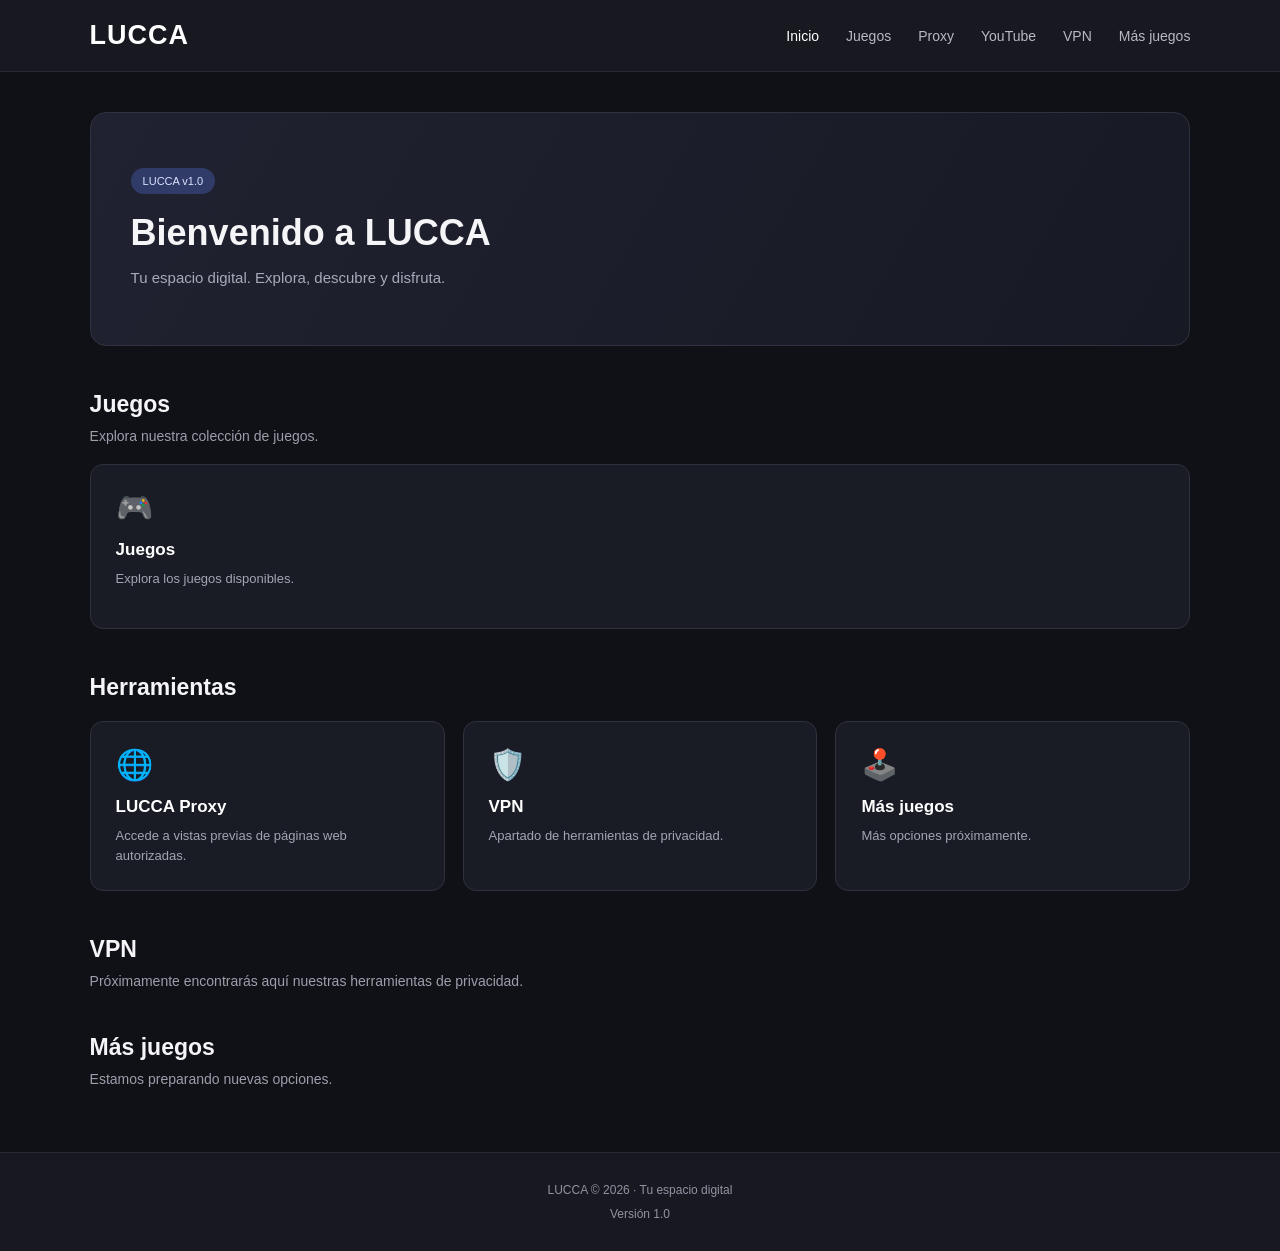
<file: index.html>
<!DOCTYPE html>
<html lang="es">
<head>
  <meta charset="UTF-8">
  <meta name="viewport" content="width=device-width, initial-scale=1.0">
  <meta name="description" content="LUCCA - Tu espacio digital">
  <title>LUCCA | Inicio</title>
  <link rel="stylesheet" href="style.css">
</head>
<body>

  <header class="header">
    <a href="index.html" class="logo">LUCCA</a>

<nav class="nav">
  <a href="index.html" class="active">Inicio</a>
  <a href="#juegos">Juegos</a>
  <a href="proxy-lucca.html">Proxy</a>
  <a href="youtube.html">YouTube</a>
  <a href="#vpn">VPN</a>
  <a href="#mas-juegos">Más juegos</a>
</nav>
  </header>

  <main class="container">

    <section class="welcome">
      <span class="version">LUCCA v1.0</span>
      <h1>Bienvenido a LUCCA</h1>
      <p>Tu espacio digital. Explora, descubre y disfruta.</p>
    </section>

    <section id="juegos" class="section">
      <h2>Juegos</h2>
      <p class="description">Explora nuestra colección de juegos.</p>

      <div class="cards">
        <a href="#juegos" class="card">
          <span class="card-icon">🎮</span>
          <h3>Juegos</h3>
          <p>Explora los juegos disponibles.</p>
        </a>
      </div>
    </section>

    <section class="section">
      <h2>Herramientas</h2>

      <div class="cards">

        <a href="proxy-lucca.html" class="card">
          <span class="card-icon">🌐</span>
          <h3>LUCCA Proxy</h3>
          <p>Accede a vistas previas de páginas web autorizadas.</p>
        </a>

        <a href="#vpn" class="card">
          <span class="card-icon">🛡️</span>
          <h3>VPN</h3>
          <p>Apartado de herramientas de privacidad.</p>
        </a>

        <a href="#mas-juegos" class="card">
          <span class="card-icon">🕹️</span>
          <h3>Más juegos</h3>
          <p>Más opciones próximamente.</p>
        </a>

      </div>
    </section>

    <section id="vpn" class="section">
      <h2>VPN</h2>
      <p class="description">Próximamente encontrarás aquí nuestras herramientas de privacidad.</p>
    </section>

    <section id="mas-juegos" class="section">
      <h2>Más juegos</h2>
      <p class="description">Estamos preparando nuevas opciones.</p>
    </section>

  </main>

  <footer>
    <p>LUCCA © 2026 · Tu espacio digital</p>
    <p>Versión 1.0</p>
  </footer>

  <script src="script.js"></script>
</body>
</html>
</file>
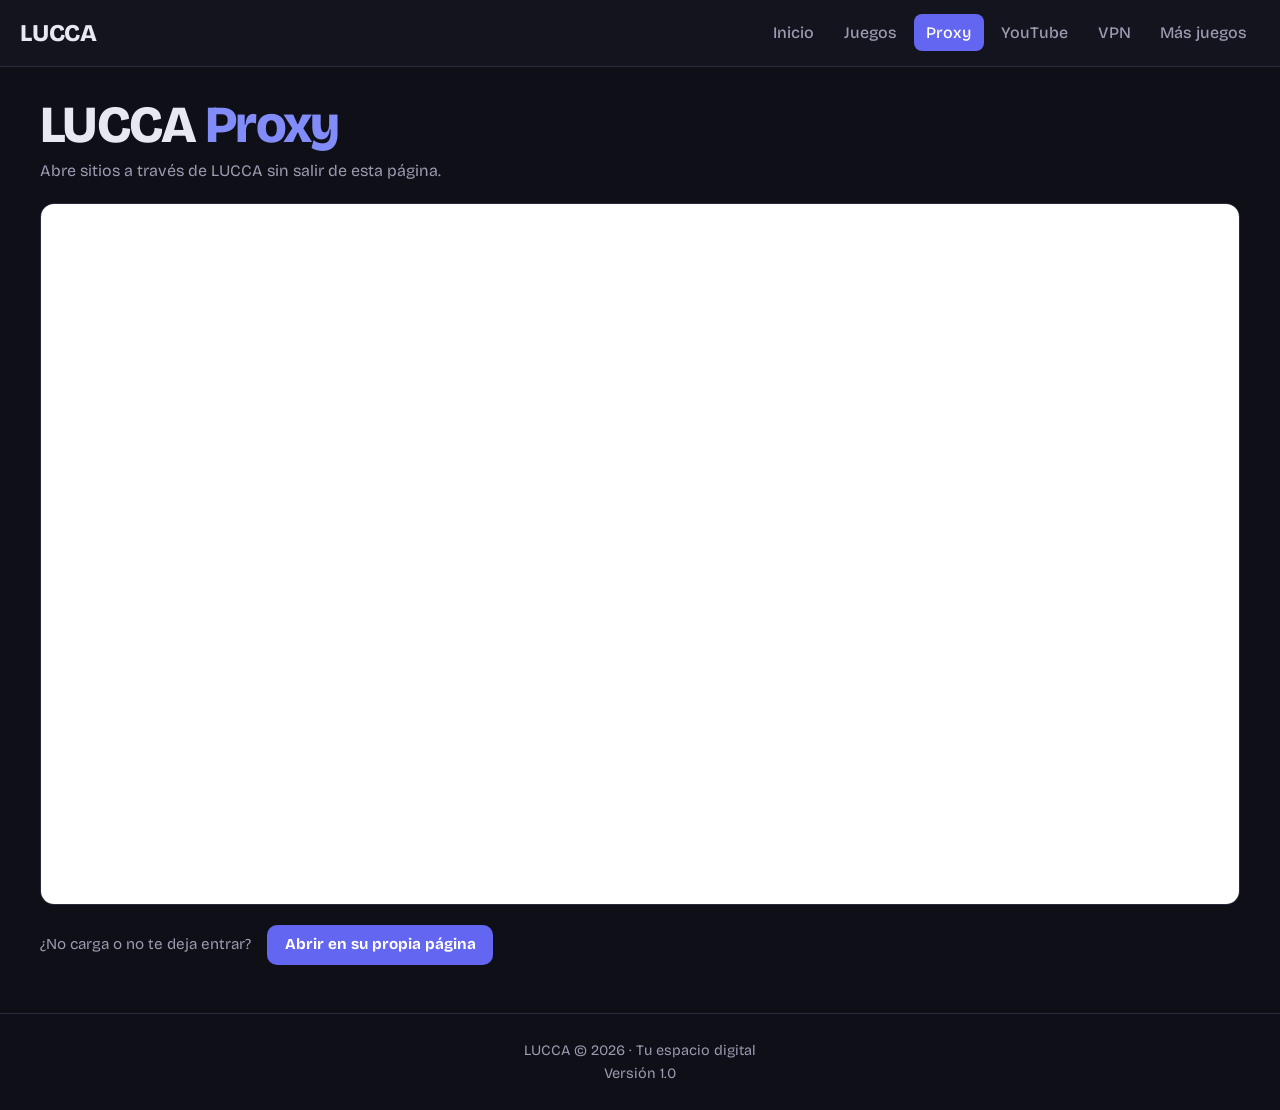
<file: proxy-lucca.html>
<!DOCTYPE html>
<html lang="es">
<head>
  <meta charset="UTF-8">
  <meta name="viewport" content="width=device-width, initial-scale=1.0">
  <meta name="color-scheme" content="dark">
  <meta name="description" content="LUCCA Proxy dentro de LUCCA">
  <title>LUCCA | Proxy</title>
  <link rel="preconnect" href="https://fonts.googleapis.com">
  <link rel="preconnect" href="https://fonts.gstatic.com" crossorigin>
  <link href="https://fonts.googleapis.com/css2?family=Bricolage+Grotesque:opsz,wght@12..96,400;12..96,700;12..96,800&display=swap" rel="stylesheet">
  <style>
    :root {
      color-scheme: dark;
      --bg: #0f0f17;
      --bar: #14141f;
      --panel: #1a1a26;
      --line: #2a2a3c;
      --text: #e8e8f0;
      --muted: #9a9ab0;
      --accent: #6366f1;
      --accent-hover: #7477f5;
      --accent-soft: #818cf8;
      --font: "Bricolage Grotesque", system-ui, -apple-system, "Segoe UI", sans-serif;
    }
    * { box-sizing: border-box; }
    body {
      margin: 0;
      background: var(--bg);
      color: var(--text);
      font: 16px/1.5 var(--font);
    }
    a { color: inherit; }
    :focus-visible { outline: 2px solid var(--accent-soft); outline-offset: 2px; }

    .header {
      display: flex; align-items: center; gap: 1.5rem; flex-wrap: wrap;
      padding: .9rem 1.25rem;
      background: var(--bar);
      border-bottom: 1px solid var(--line);
    }
    .logo { font-size: 1.5rem; font-weight: 800; letter-spacing: -0.01em; text-decoration: none; }
    .nav { display: flex; gap: .25rem; flex-wrap: wrap; margin-left: auto; }
    .nav a {
      padding: .4rem .8rem; border-radius: 8px; text-decoration: none;
      color: var(--muted); font-weight: 500;
    }
    .nav a:hover { color: var(--text); background: var(--panel); }
    .nav a.active { color: #fff; background: var(--accent); }

    main { width: min(100% - 2rem, 75rem); margin: 2rem auto 3rem; display: grid; gap: 1.25rem; }
    h1 { margin: 0; font-size: clamp(2rem, 6vw, 3.25rem); font-weight: 800; letter-spacing: -0.03em; line-height: 1; }
    h1 span { color: var(--accent-soft); }
    .lead { margin: .5rem 0 0; color: var(--muted); max-width: 40rem; }

    .frame-wrap {
      position: relative;
      height: 78vh; min-height: 30rem;
      background: var(--panel);
      border: 1px solid var(--line);
      border-radius: 14px;
      overflow: hidden;
    }
    .loading {
      position: absolute; inset: 0; display: grid; place-content: center; gap: .35rem;
      text-align: center; padding: 1rem; color: var(--muted);
    }
    .loading strong { color: var(--text); font-size: 1.1rem; }
    .proxy-frame {
      position: relative; z-index: 1;
      display: block; width: 100%; height: 100%;
      border: 0; background: transparent;
    }

    .actions { display: flex; align-items: center; gap: 1rem; flex-wrap: wrap; color: var(--muted); font-size: .95rem; }
    .btn {
      display: inline-block; padding: .55rem 1.1rem; border-radius: 10px;
      background: var(--accent); color: #fff; text-decoration: none; font-weight: 700;
    }
    .btn:hover { background: var(--accent-hover); }

    footer {
      padding: 1.5rem 1rem; text-align: center; font-size: .9rem; color: var(--muted);
      border-top: 1px solid var(--line);
    }
    footer p { margin: .1rem 0; }
  </style>
</head>
<body>

  <header class="header">
    <a href="index.html" class="logo">LUCCA</a>

    <nav class="nav">
      <a href="index.html">Inicio</a>
      <a href="index.html#juegos">Juegos</a>
      <a href="proxy-lucca.html" class="active">Proxy</a>
      <a href="youtube.html">YouTube</a>
      <a href="index.html#vpn">VPN</a>
      <a href="index.html#mas-juegos">Más juegos</a>
    </nav>
  </header>

  <main>
    <section>
      <h1>LUCCA <span>Proxy</span></h1>
      <p class="lead">Abre sitios a través de LUCCA sin salir de esta página.</p>
    </section>

    <div class="frame-wrap">
      <div class="loading">
        <strong>Cargando LUCCA Proxy…</strong>
        <span>La primera vez puede tardar hasta un minuto.</span>
      </div>
      <iframe
        class="proxy-frame"
        src="https://lucca-proxy.onrender.com"
        title="LUCCA Proxy"
        allow="autoplay; fullscreen; encrypted-media; picture-in-picture; clipboard-write">
      </iframe>
    </div>

    <div class="actions">
      <span>¿No carga o no te deja entrar?</span>
      <a class="btn" href="https://lucca-proxy.onrender.com">Abrir en su propia página</a>
    </div>
  </main>

  <footer>
    <p>LUCCA © 2026 · Tu espacio digital</p>
    <p>Versión 1.0</p>
  </footer>

</body>
</html>
</file>
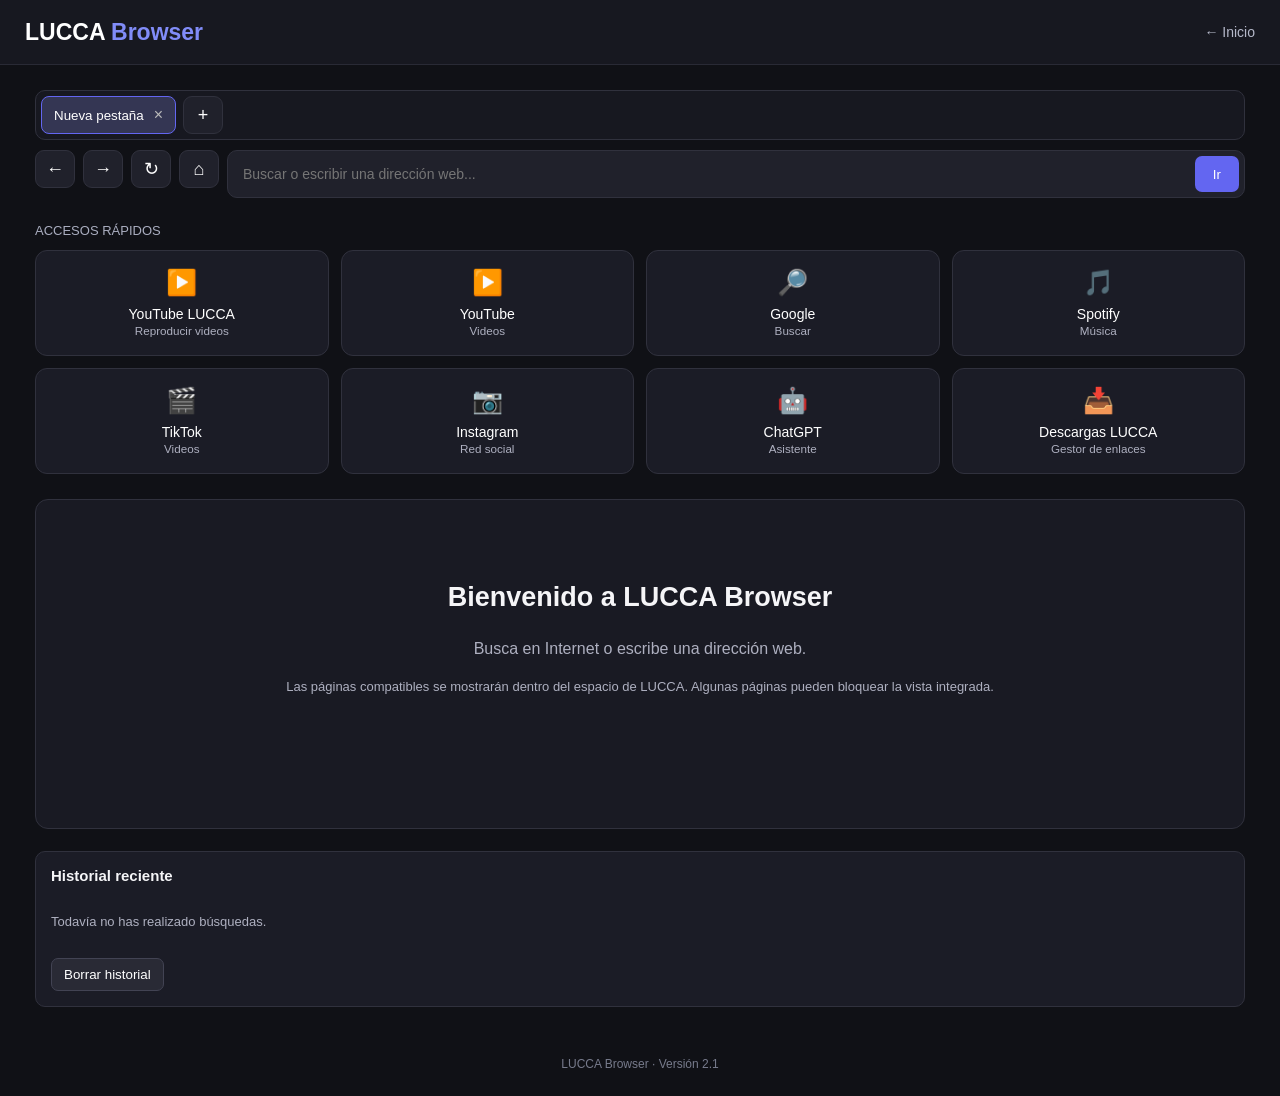
<file: proxy.html>
<!DOCTYPE html>
<html lang="es">
<head>
<meta charset="UTF-8">
<meta name="viewport" content="width=device-width, initial-scale=1.0">
<meta name="description" content="LUCCA Browser">
<title>LUCCA Browser</title>
<style>
*{box-sizing:border-box}
body{margin:0;background:#101116;color:#f5f5f7;font-family:Arial,sans-serif}
header{height:65px;padding:0 25px;display:flex;align-items:center;justify-content:space-between;background:#171820;border-bottom:1px solid #292a35}
.logo{color:white;font-size:23px;font-weight:bold;text-decoration:none}.logo span{color:#818cf8}
.home{color:#b5b8c9;text-decoration:none;font-size:14px}
.browser{max-width:1250px;margin:25px auto;padding:0 20px}
.tabs-bar{display:flex;align-items:center;gap:7px;overflow-x:auto;margin-bottom:10px;padding:5px;background:#171820;border:1px solid #30313d;border-radius:10px}
.tab{display:flex;align-items:center;gap:10px;min-width:110px;max-width:210px;padding:9px 12px;border:1px solid #30313d;border-radius:8px;background:#20212b;color:#dfe1ee;cursor:pointer;white-space:nowrap}
.tab.active{background:#343653;border-color:#6366f1;color:white}.tab-name{overflow:hidden;text-overflow:ellipsis;flex:1}.tab-close{border:0;background:transparent;color:#bbb;cursor:pointer;font-size:16px}
.new-tab,.tool-button{width:40px;min-width:40px;height:38px;border:1px solid #30313d;border-radius:9px;background:#20212b;color:white;font-size:18px;cursor:pointer}
.toolbar{display:flex;gap:8px;margin-bottom:15px}
.address{display:flex;flex:1;min-width:0;gap:8px;padding:5px;background:#20212b;border:1px solid #30313d;border-radius:10px}
input{width:100%;min-width:0;padding:10px;color:white;background:transparent;border:none;outline:none;font-size:14px}
.go{padding:0 18px;background:#6366f1;color:white;border:0;border-radius:7px;cursor:pointer}
.section-title{color:#aaaec0;font-size:13px;margin:25px 0 12px}
.shortcuts{display:grid;grid-template-columns:repeat(4,1fr);gap:12px}
.shortcut{padding:17px 10px;text-align:center;background:#1b1c26;border:1px solid #30313d;border-radius:12px;color:white;text-decoration:none;transition:.2s;cursor:pointer;font-family:Arial,sans-serif;font-size:14px}
.shortcut:hover{background:#292b3a;transform:translateY(-2px)}
.emoji{display:block;font-size:25px;margin-bottom:9px}.shortcut small{color:#aeb0c0}
.workspace{margin-top:25px;min-height:330px;padding:25px;background:#191a23;border:1px solid #30313d;border-radius:13px}
.welcome{text-align:center;padding:35px 10px}.welcome h1{font-size:27px}
.welcome p,.notice{color:#aeb0c0;line-height:1.6}.notice{font-size:13px}
.page-title{overflow-wrap:anywhere;color:#a5b4fc}.page-content{line-height:1.8;overflow-wrap:anywhere;white-space:pre-wrap}
.page-links{display:grid;gap:10px;margin-top:20px}.page-links a,.workspace a{color:#aeb8ff;overflow-wrap:anywhere}
.status{color:#aeb0c0;font-size:12px;margin:10px 0}
.video{width:100%;max-width:850px;margin:15px auto}.video iframe{display:block;width:100%;aspect-ratio:16/9;border:0;border-radius:10px;background:black}
.panel{max-width:850px;margin:0 auto;padding:20px;background:#1b1c26;border:1px solid #30313d;border-radius:12px}
.panel h2{color:#a5b4fc;margin-top:0}.panel-row{display:flex;gap:8px;margin:14px 0}.panel-row input{background:#20212b;border:1px solid #424353;border-radius:8px}
.download-item{display:flex;justify-content:space-between;align-items:center;gap:12px;padding:12px 0;border-bottom:1px solid #30313d;overflow-wrap:anywhere}
.download-item:last-child{border-bottom:0}.download-actions{display:flex;gap:7px;flex-shrink:0}
.small-button{padding:7px 10px;border:1px solid #424353;border-radius:7px;background:#292a35;color:white;cursor:pointer}
.history{margin-top:22px;padding:15px;background:#1b1c26;border:1px solid #30313d;border-radius:10px}
.history h3{margin-top:0;font-size:15px}.history-list{display:grid;gap:8px}.history-list button{color:#aeb8ff;background:none;border:0;text-align:left;cursor:pointer;overflow-wrap:anywhere}
.clear{margin-top:12px;padding:8px 12px;border:1px solid #424353;border-radius:7px;background:#292a35;color:white;cursor:pointer}
footer{padding:25px;text-align:center;color:#777b8c;font-size:12px}
@media(max-width:600px){header{padding:0 15px}.browser{padding:0 12px}.toolbar{flex-wrap:wrap}.address{order:1;flex-basis:100%}.shortcuts{grid-template-columns:repeat(2,1fr)}.workspace{padding:15px}.panel-row{flex-direction:column}.download-item{align-items:flex-start;flex-direction:column}}
</style>
</head>
<body>
<header>
  <a href="#" class="logo" id="logoHome">LUCCA <span>Browser</span></a>
  <a href="#" class="home" id="homeLink">← Inicio</a>
</header>
<main class="browser">
  <div class="tabs-bar" id="tabsBar" aria-label="Pestañas de LUCCA"></div>
  <div class="toolbar">
    <button class="tool-button" id="backButton" title="Atrás" type="button">←</button>
    <button class="tool-button" id="forwardButton" title="Adelante" type="button">→</button>
    <button class="tool-button" id="refreshButton" title="Actualizar" type="button">↻</button>
    <button class="tool-button" id="homeButton" title="Inicio" type="button">⌂</button>
    <form class="address" id="addressForm">
      <input id="addressInput" type="text" placeholder="Buscar o escribir una dirección web..." autocomplete="off">
      <button class="go" type="submit">Ir</button>
    </form>
  </div>

  <p class="section-title">ACCESOS RÁPIDOS</p>
  <div class="shortcuts">
    <button class="shortcut" id="youtubeSectionButton" type="button"><span class="emoji">▶️</span>YouTube LUCCA<br><small>Reproducir videos</small></button>
    <button class="shortcut" data-url="https://www.youtube.com" type="button"><span class="emoji">▶️</span>YouTube<br><small>Videos</small></button>
    <button class="shortcut" data-url="https://www.google.com" type="button"><span class="emoji">🔎</span>Google<br><small>Buscar</small></button>
    <button class="shortcut" data-url="https://www.spotify.com" type="button"><span class="emoji">🎵</span>Spotify<br><small>Música</small></button>
    <button class="shortcut" data-url="https://www.tiktok.com" type="button"><span class="emoji">🎬</span>TikTok<br><small>Videos</small></button>
    <button class="shortcut" data-url="https://www.instagram.com" type="button"><span class="emoji">📷</span>Instagram<br><small>Red social</small></button>
    <button class="shortcut" data-url="https://chatgpt.com" type="button"><span class="emoji">🤖</span>ChatGPT<br><small>Asistente</small></button>
    <button class="shortcut" id="downloadsButton" type="button"><span class="emoji">📥</span>Descargas LUCCA<br><small>Gestor de enlaces</small></button>
  </div>

  <section class="workspace" id="workspace">
    <div class="welcome">
      <h1>Bienvenido a LUCCA Browser</h1>
      <p>Busca en Internet o escribe una dirección web.</p>
      <p class="notice">Las páginas compatibles se mostrarán dentro del espacio de LUCCA. Algunas páginas pueden bloquear la vista integrada.</p>
    </div>
  </section>
  <section class="history">
    <h3>Historial reciente</h3>
    <div class="history-list" id="historyList"><p class="notice">Todavía no has realizado búsquedas.</p></div>
    <button class="clear" id="clearButton" type="button">Borrar historial</button>
  </section>
</main>
<footer>LUCCA Browser · Versión 2.1</footer>

<script>
const PROXY_URL = "https://lucca-proxy.onrender.com";
const input = document.getElementById("addressInput");
const workspace = document.getElementById("workspace");
const historyList = document.getElementById("historyList");
const tabsBar = document.getElementById("tabsBar");

let historyItems = [];
let tabs = [];
let activeTabId = null;
let nextTabId = 1;

function activeTab(){ return tabs.find(tab => tab.id === activeTabId); }

function createTab(makeActive = true){
  const tab = {id:nextTabId++, title:"Nueva pestaña", url:"", history:[], position:-1};
  tabs.push(tab);
  if(makeActive){activeTabId=tab.id;showHome();}
  renderTabs();
}

function renderTabs(){
  tabsBar.replaceChildren();
  tabs.forEach(tab=>{
    const button=document.createElement("button");
    button.type="button";
    button.className="tab"+(tab.id===activeTabId?" active":"");
    const name=document.createElement("span");
    name.className="tab-name";
    name.textContent=tab.title;
    button.appendChild(name);
    button.addEventListener("click",()=>switchTab(tab.id));
    const close=document.createElement("span");
    close.className="tab-close";
    close.textContent="×";
    close.title="Cerrar pestaña";
    close.addEventListener("click",event=>{event.stopPropagation();closeTab(tab.id);});
    button.appendChild(close);
    tabsBar.appendChild(button);
  });
  const add=document.createElement("button");
  add.type="button";add.className="new-tab";add.textContent="+";add.title="Nueva pestaña";
  add.addEventListener("click",()=>createTab(true));
  tabsBar.appendChild(add);
}

function switchTab(id){
  activeTabId=id;
  const tab=activeTab();
  renderTabs();
  if(!tab)return;
  input.value=tab.url||"";
  if(tab.internal==="downloads"){showDownloads(false);return;}
  if(tab.internal==="youtube"){showYouTubePanel(false);return;}
  if(tab.url) navigate(tab.url,false,true);
  else showHome();
}

function closeTab(id){
  if(tabs.length===1){showHome();const tab=activeTab();tab.url="";tab.title="Nueva pestaña";tab.history=[];tab.position=-1;renderTabs();return;}
  const index=tabs.findIndex(tab=>tab.id===id);
  tabs=tabs.filter(tab=>tab.id!==id);
  if(activeTabId===id){const replacement=tabs[Math.max(0,index-1)];activeTabId=replacement.id;switchTab(replacement.id);}
  else renderTabs();
}

function setTabTitle(title){
  const tab=activeTab();if(!tab)return;
  tab.title=(title||"LUCCA").slice(0,24);
  renderTabs();
}

function showMessage(title,message){
  workspace.replaceChildren();
  const container=document.createElement("div");container.className="welcome";
  const heading=document.createElement("h2");heading.textContent=title;
  const paragraph=document.createElement("p");paragraph.className="notice";paragraph.textContent=message;
  container.append(heading,paragraph);workspace.appendChild(container);
}

function getHistory(){
  try{historyItems=JSON.parse(localStorage.getItem("luccaHistory")||"[]");if(!Array.isArray(historyItems))historyItems=[];}
  catch{historyItems=[];}
  renderHistory();
}
function saveHistory(url){
  historyItems=[url,...historyItems.filter(item=>item!==url)].slice(0,10);
  localStorage.setItem("luccaHistory",JSON.stringify(historyItems));renderHistory();
}
function renderHistory(){
  historyList.replaceChildren();
  if(!historyItems.length){const p=document.createElement("p");p.className="notice";p.textContent="Todavía no has realizado búsquedas.";historyList.appendChild(p);return;}
  historyItems.forEach(url=>{
    const button=document.createElement("button");button.type="button";button.textContent=url;
    button.addEventListener("click",()=>navigate(url));historyList.appendChild(button);
  });
}
function clearHistory(){historyItems=[];localStorage.removeItem("luccaHistory");renderHistory();}

function showHome(){
  const tab=activeTab();if(tab){tab.url="";tab.internal="home";tab.title="Nueva pestaña";tab.position=-1;}
  input.value="";renderTabs();
  workspace.innerHTML=`<div class="welcome"><h1>Bienvenido a LUCCA Browser</h1><p>Busca en Internet o escribe una dirección web.</p><p class="notice">Las páginas compatibles se mostrarán dentro del espacio de LUCCA. Algunas páginas pueden bloquear la vista integrada.</p></div>`;
}

function extractYouTubeId(url){
  const host=url.hostname.toLowerCase();
  if(host==="youtu.be")return url.pathname.slice(1).split("/")[0];
  if(["youtube.com","www.youtube.com","m.youtube.com"].includes(host)){
    if(url.pathname.startsWith("/shorts/"))return url.pathname.split("/")[2]||"";
    if(url.pathname.startsWith("/embed/"))return url.pathname.split("/")[2]||"";
    return url.searchParams.get("v")||"";
  }
  return "";
}

function showYouTube(url,videoId){
  workspace.replaceChildren();
  const heading=document.createElement("h2");heading.textContent="YouTube LUCCA";
  const container=document.createElement("div");container.className="video";
  const frame=document.createElement("iframe");
  frame.src="https://www.youtube-nocookie.com/embed/"+encodeURIComponent(videoId);
  frame.title="Reproductor de YouTube";
  frame.allow="accelerometer; autoplay; clipboard-write; encrypted-media; gyroscope; picture-in-picture; web-share";
  frame.allowFullscreen=true;
  container.appendChild(frame);
  const note=document.createElement("p");note.className="notice";note.textContent="Si el video no permite reproducción insertada, tendrás que verlo en YouTube.";
  workspace.append(heading,container,note);
}

function showFetchedPage(data){
  const parser=new DOMParser();
  const documentPage=parser.parseFromString(data.html,"text/html");
  const heading=document.createElement("h2");heading.className="page-title";heading.textContent=documentPage.title||data.originalUrl;
  const paragraph=document.createElement("p");paragraph.className="page-content";
  const bodyText=documentPage.body?documentPage.body.textContent:"";
  paragraph.textContent=bodyText.replace(/\s+/g," ").trim().slice(0,12000)||"La página no contiene texto visible.";
  const linksTitle=document.createElement("h3");linksTitle.textContent="Enlaces de esta página";
  const linksContainer=document.createElement("div");linksContainer.className="page-links";
  const original=new URL(data.originalUrl);let count=0;
  documentPage.querySelectorAll("a[href]").forEach(item=>{
    if(count>=20)return;
    try{
      const destination=new URL(item.getAttribute("href"),original);
      if(!["http:","https:"].includes(destination.protocol))return;
      const link=document.createElement("button");link.type="button";link.className="small-button";
      link.textContent=(item.textContent.trim()||destination.hostname)+" — "+destination.hostname;
      link.addEventListener("click",()=>navigate(destination.href));
      linksContainer.appendChild(link);count++;
    }catch{}
  });
  const note=document.createElement("p");note.className="notice";note.textContent="Vista de lectura de LUCCA: los scripts y estilos originales de la página no se ejecutan.";
  workspace.replaceChildren(heading,paragraph,linksTitle,linksContainer,note);
  if(count===0)linksTitle.textContent="No se encontraron enlaces.";
}

function finishNavigation(url,addToHistory){
  const tab=activeTab();if(!tab)return;
  tab.url=url;tab.internal="";
  if(addToHistory){
    tab.history=tab.history.slice(0,tab.position+1);
    tab.history.push(url);tab.position=tab.history.length-1;
    saveHistory(url);
  }
  renderTabs();
}

async function navigate(value,addToHistory=true,fromTabSwitch=false){
  value=value.trim();if(!value)return;
  let url;
  if(value.includes(" ")||!value.includes(".")){
    // La búsqueda se mantiene en LUCCA; no se abre otra pestaña de Chrome.
    showSearchInfo(value);
    const searchUrl="https://www.google.com/search?q="+encodeURIComponent(value);
    finishNavigation(searchUrl,addToHistory);
    return;
  }
  try{
    url=new URL(/^[a-zA-Z][a-zA-Z0-9+.-]*:/.test(value)?value:"https://"+value);
    if(!["http:","https:"].includes(url.protocol))throw new Error("Solo se permiten direcciones HTTP o HTTPS.");
  }catch{showMessage("Dirección no válida","Comprueba la dirección e inténtalo otra vez.");return;}
  input.value=url.href;
  if(url.hostname==="www.google.com" && url.pathname==="/search"){
    const query=url.searchParams.get("q")||"";
    showSearchInfo(query);finishNavigation(url.href,addToHistory);setTabTitle("Búsqueda");return;
  }
  const tab=activeTab();if(tab){tab.url=url.href;tab.internal="";tab.title=url.hostname;renderTabs();}
  const videoId=extractYouTubeId(url);
  if(/^[a-zA-Z0-9_-]{11}$/.test(videoId)){
    showYouTube(url,videoId);setTabTitle("YouTube");finishNavigation(url.href,addToHistory);return;
  }
  showMessage("Cargando página...","LUCCA está consultando el servidor.");
  try{
    const response=await fetch(`${PROXY_URL}/api/fetch?url=${encodeURIComponent(url.href)}`);
    const data=await response.json();
    if(!response.ok||!data.success)throw new Error(data.message||data.error||"No se pudo cargar la página.");
    showFetchedPage(data);setTabTitle(data.originalUrl?new URL(data.originalUrl).hostname:"Página");
    finishNavigation(url.href,addToHistory);
  }catch(error){
    showMessage("No se pudo mostrar esta página",error.message+" Esta dirección puede no estar autorizada o no ser compatible con LUCCA.");
    setTabTitle(url.hostname);
    if(!fromTabSwitch)finishNavigation(url.href,addToHistory);
  }
}

function showSearchInfo(query){
  workspace.replaceChildren();
  const panel=document.createElement("div");panel.className="welcome";
  const h=document.createElement("h2");h.textContent="Búsqueda en LUCCA";
  const p=document.createElement("p");p.textContent='Buscaste: "'+query+'"';
  const note=document.createElement("p");note.className="notice";note.textContent="Para mostrar resultados reales de Google dentro de LUCCA necesitamos conectar un servicio de búsqueda. Por ahora no abrimos otra pestaña del navegador.";
  panel.append(h,p,note);workspace.appendChild(panel);
}

function goBack(){
  const tab=activeTab();if(!tab||tab.position<=0){showHome();return;}
  tab.position--;navigate(tab.history[tab.position],false,true);
}
function goForward(){
  const tab=activeTab();if(!tab||tab.position>=tab.history.length-1)return;
  tab.position++;navigate(tab.history[tab.position],false,true);
}
function refreshPage(){const tab=activeTab();if(tab&&tab.url)navigate(tab.url,false,true);}

function showYouTubePanel(updateTab=true){
  const tab=activeTab();if(tab){tab.internal="youtube";tab.title="YouTube";renderTabs();}
  workspace.innerHTML=`<div class="panel"><h2>▶️ YouTube LUCCA</h2><p class="notice">Pega el enlace de un video de YouTube para reproducirlo aquí. La búsqueda por palabras requiere conectar la API oficial de YouTube.</p><div class="panel-row"><input id="youtubeSearch" type="text" placeholder="Pega el enlace de un video de YouTube"><button class="go" id="youtubeSearchButton" type="button">Reproducir</button></div></div>`;
  document.getElementById("youtubeSearchButton").addEventListener("click",()=>{
    const value=document.getElementById("youtubeSearch").value.trim();
    try{
      const url=new URL(value);
      const id=extractYouTubeId(url);
      if(!/^[a-zA-Z0-9_-]{11}$/.test(id))throw new Error();
      const tab=activeTab();if(tab){tab.url=url.href;tab.title="YouTube";} 
      showYouTube(url,id);finishNavigation(url.href,true);
    }catch{showMessage("Enlace no válido","Pega un enlace completo de un video de YouTube.");}
  });
  if(updateTab)setTabTitle("YouTube");
}

function getDownloads(){
  try{const items=JSON.parse(localStorage.getItem("luccaDownloadLinks")||"[]");return Array.isArray(items)?items:[];}
  catch{return [];}
}
function saveDownloads(items){localStorage.setItem("luccaDownloadLinks",JSON.stringify(items.slice(0,30)));}
function showDownloads(updateTab=true){
  const tab=activeTab();if(tab){tab.internal="downloads";tab.title="Descargas";renderTabs();}
  workspace.innerHTML=`<div class="panel"><h2>📥 Descargas LUCCA</h2><p class="notice">Guarda aquí enlaces que quieras consultar después. Este gestor organiza enlaces; por seguridad del navegador, no puede leer ni administrar los archivos descargados por Chrome.</p><div class="panel-row"><input id="downloadUrl" type="url" placeholder="https://ejemplo.com/archivo"><button class="go" id="saveDownload" type="button">Guardar enlace</button></div><div id="downloadList"></div><p class="notice">Para ver los archivos que realmente descargaste en Chrome, usa Ctrl + J.</p></div>`;
  const list=document.getElementById("downloadList");
  function render(){
    list.replaceChildren();const items=getDownloads();
    if(!items.length){const p=document.createElement("p");p.className="notice";p.textContent="Todavía no guardaste enlaces.";list.appendChild(p);return;}
    items.forEach((item,index)=>{
      const row=document.createElement("div");row.className="download-item";
      const label=document.createElement("span");label.textContent=item;
      const actions=document.createElement("div");actions.className="download-actions";
      const open=document.createElement("button");open.className="small-button";open.type="button";open.textContent="Abrir en LUCCA";open.addEventListener("click",()=>navigate(item));
      const remove=document.createElement("button");remove.className="small-button";remove.type="button";remove.textContent="Eliminar";remove.addEventListener("click",()=>{const next=getDownloads();next.splice(index,1);saveDownloads(next);render();});
      actions.append(open,remove);row.append(label,actions);list.appendChild(row);
    });
  }
  document.getElementById("saveDownload").addEventListener("click",()=>{
    const field=document.getElementById("downloadUrl");let url;
    try{url=new URL(field.value.trim());if(!["http:","https:"].includes(url.protocol))throw new Error();}
    catch{showMessage("Enlace no válido","Escribe un enlace completo que comience con https:// o http://.");return;}
    const items=getDownloads();if(!items.includes(url.href)){items.unshift(url.href);saveDownloads(items.slice(0,30));}
    field.value="";render();
  });
  render();if(updateTab)setTabTitle("Descargas");
}

document.getElementById("addressForm").addEventListener("submit",event=>{event.preventDefault();navigate(input.value);});
document.getElementById("backButton").addEventListener("click",goBack);
document.getElementById("forwardButton").addEventListener("click",goForward);
document.getElementById("refreshButton").addEventListener("click",refreshPage);
document.getElementById("homeButton").addEventListener("click",showHome);
document.getElementById("clearButton").addEventListener("click",clearHistory);
document.getElementById("youtubeSectionButton").addEventListener("click",showYouTubePanel);
document.getElementById("downloadsButton").addEventListener("click",showDownloads);
document.querySelectorAll("[data-url]").forEach(button=>button.addEventListener("click",()=>navigate(button.dataset.url)));
document.getElementById("logoHome").addEventListener("click",event=>{event.preventDefault();showHome();});
document.getElementById("homeLink").addEventListener("click",event=>{event.preventDefault();showHome();});

getHistory();
createTab(true);
fetch(`${PROXY_URL}/api/status`).then(response=>response.json()).then(data=>console.log("LUCCA PROXY:",data)).catch(error=>console.error("Error conectando con LUCCA PROXY:",error));
</script>
</body>
</html>
</file>
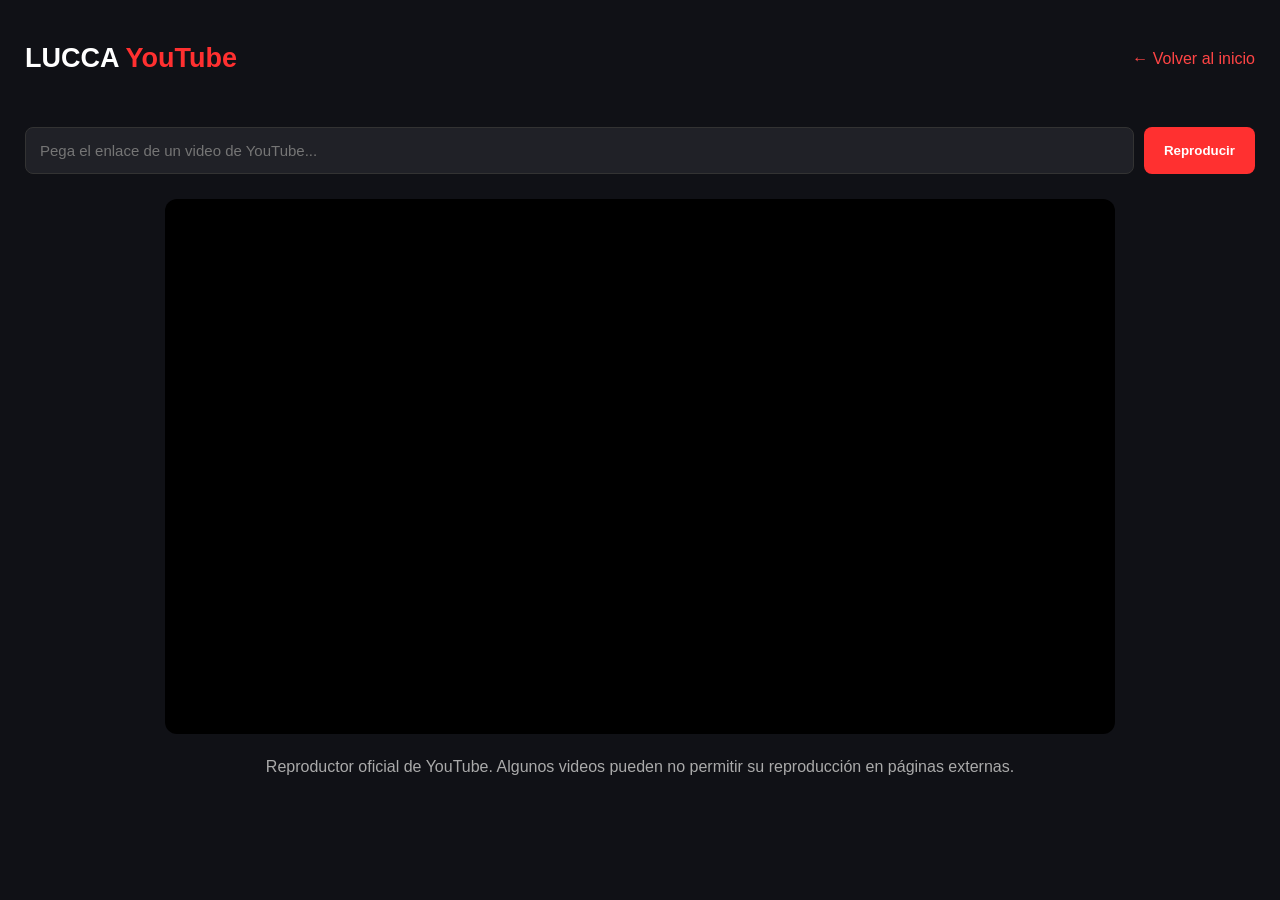
<file: youtube.html>
<!DOCTYPE html>
<html lang="es">
<head>
  <meta charset="UTF-8">
  <meta name="viewport" content="width=device-width, initial-scale=1.0">
  <title>LUCCA | YouTube</title>

  <style>
    * {
      box-sizing: border-box;
    }

    body {
      margin: 0;
      padding: 25px;
      background: #101116;
      color: white;
      font-family: Arial, sans-serif;
    }

    header {
      display: flex;
      justify-content: space-between;
      align-items: center;
      margin-bottom: 35px;
    }

    h1 {
      font-size: 27px;
    }

    h1 span {
      color: #ff3030;
    }

    a {
      color: #ff4545;
      text-decoration: none;
    }

    .search {
      display: flex;
      gap: 10px;
      margin-bottom: 25px;
    }

    input {
      flex: 1;
      min-width: 0;
      padding: 14px;
      border: 1px solid #333;
      border-radius: 8px;
      background: #202127;
      color: white;
      font-size: 15px;
    }

    button {
      padding: 13px 20px;
      border: none;
      border-radius: 8px;
      background: #ff3030;
      color: white;
      font-weight: bold;
      cursor: pointer;
    }

    .player {
      width: 100%;
      max-width: 950px;
      margin: 0 auto;
    }

    iframe {
      width: 100%;
      aspect-ratio: 16 / 9;
      border: none;
      border-radius: 12px;
      background: #000;
    }

    .message {
      color: #aaa;
      text-align: center;
      margin-top: 20px;
    }

    @media (max-width: 500px) {
      body {
        padding: 15px;
      }

      .search {
        flex-direction: column;
      }
    }
  </style>
</head>

<body>

  <header>
    <h1>LUCCA <span>YouTube</span></h1>
    <a href="index.html">← Volver al inicio</a>
  </header>

  <div class="search">
    <input
      id="videoUrl"
      type="text"
      placeholder="Pega el enlace de un video de YouTube..."
    >
    <button onclick="loadVideo()">Reproducir</button>
  </div>

  <div class="player">
    <iframe
      id="youtubePlayer"
      src="https://www.youtube-nocookie.com/embed/M7lc1UVf-VE"
      title="Reproductor de YouTube"
      allow="accelerometer; autoplay; clipboard-write; encrypted-media; gyroscope; picture-in-picture; web-share"
      allowfullscreen>
    </iframe>

    <p class="message">
      Reproductor oficial de YouTube. Algunos videos pueden no permitir
      su reproducción en páginas externas.
    </p>
  </div>

  <script>
    function loadVideo() {
      const url = document.getElementById("videoUrl").value.trim();

      let videoId = "";

      try {
        const parsed = new URL(url);

        if (parsed.hostname === "youtu.be") {
          videoId = parsed.pathname.slice(1);
        } else if (
          parsed.hostname === "youtube.com" ||
          parsed.hostname === "www.youtube.com" ||
          parsed.hostname === "m.youtube.com"
        ) {
          videoId = parsed.searchParams.get("v") || "";

          if (parsed.pathname.startsWith("/embed/")) {
            videoId = parsed.pathname.split("/")[2] || "";
          }

          if (parsed.pathname.startsWith("/shorts/")) {
            videoId = parsed.pathname.split("/")[2] || "";
          }
        }
      } catch (error) {
        alert("Escribe un enlace válido de YouTube.");
        return;
      }

      if (!/^[a-zA-Z0-9_-]{11}$/.test(videoId)) {
        alert("No se encontró un enlace de video válido.");
        return;
      }

      document.getElementById("youtubePlayer").src =
        "https://www.youtube-nocookie.com/embed/" + videoId;
    }
  </script>

</body>
</html>
</file>
<file: style.css>
/* =========================
   LUCCA v1.0 - ESTILOS
========================= */

* {
  margin: 0;
  padding: 0;
  box-sizing: border-box;
}

html {
  scroll-behavior: smooth;
}

body {
  background: #101116;
  color: #f5f5f7;
  font-family: Arial, Helvetica, sans-serif;
  min-height: 100vh;
}

/* BARRA SUPERIOR */

.header {
  width: 100%;
  min-height: 72px;
  padding: 0 7%;
  background: #171820;
  border-bottom: 1px solid #292a35;
  display: flex;
  align-items: center;
  justify-content: space-between;
  position: sticky;
  top: 0;
  z-index: 100;
}

.logo {
  color: #ffffff;
  font-size: 27px;
  font-weight: 800;
  text-decoration: none;
  letter-spacing: 1px;
}

.nav {
  display: flex;
  align-items: center;
  gap: 27px;
}

.nav a {
  color: #b8b9c5;
  text-decoration: none;
  font-size: 14px;
  transition: 0.2s;
}

.nav a:hover,
.nav a.active {
  color: #ffffff;
}

/* CONTENEDOR PRINCIPAL */

.container {
  width: 86%;
  max-width: 1250px;
  margin: auto;
}

/* BIENVENIDA */

.welcome {
  margin-top: 40px;
  padding: 55px 40px;
  background: linear-gradient(120deg, #202231, #171923);
  border: 1px solid #303241;
  border-radius: 16px;
}

.version {
  display: inline-block;
  background: #303b68;
  color: #dce3ff;
  padding: 7px 12px;
  border-radius: 20px;
  font-size: 11px;
  margin-bottom: 18px;
}

.welcome h1 {
  font-size: 36px;
  margin-bottom: 12px;
}

.welcome p {
  color: #a8aaba;
  font-size: 15px;
  line-height: 1.6;
}

/* SECCIONES */

.section {
  margin-top: 45px;
}

.section h2 {
  font-size: 23px;
  margin-bottom: 10px;
}

.description {
  color: #9c9eac;
  font-size: 14px;
  margin-bottom: 20px;
}

/* TARJETAS */

.cards {
  display: grid;
  grid-template-columns: repeat(auto-fit, minmax(220px, 1fr));
  gap: 18px;
  margin-top: 20px;
}

.card {
  display: block;
  padding: 25px;
  min-height: 165px;
  background: #191b25;
  border: 1px solid #30313e;
  border-radius: 13px;
  text-decoration: none;
  color: #ffffff;
  transition: 0.25s;
}

.card:hover {
  transform: translateY(-4px);
  border-color: #7773ce;
  background: #202231;
}

.card-icon {
  display: block;
  font-size: 30px;
  margin-bottom: 15px;
}

.card h3 {
  font-size: 17px;
  margin-bottom: 9px;
}

.card p {
  color: #a3a5b3;
  font-size: 13px;
  line-height: 1.5;
}

/* PIE DE PAGINA */

footer {
  margin-top: 65px;
  padding: 25px;
  background: #171820;
  border-top: 1px solid #292a35;
  text-align: center;
  color: #9294a2;
  font-size: 12px;
  line-height: 2;
}

/* ADAPTACION A CELULARES */

@media (max-width: 700px) {
  .header {
    padding: 16px 5%;
    flex-direction: column;
    gap: 17px;
  }

  .nav {
    width: 100%;
    justify-content: center;
    flex-wrap: wrap;
    gap: 16px;
  }

  .nav a {
    font-size: 12px;
  }

  .container {
    width: 92%;
  }

  .welcome {
    padding: 35px 22px;
  }

  .welcome h1 {
    font-size: 27px;
  }

  .cards {
    grid-template-columns: 1fr;
  }
}
</file>
